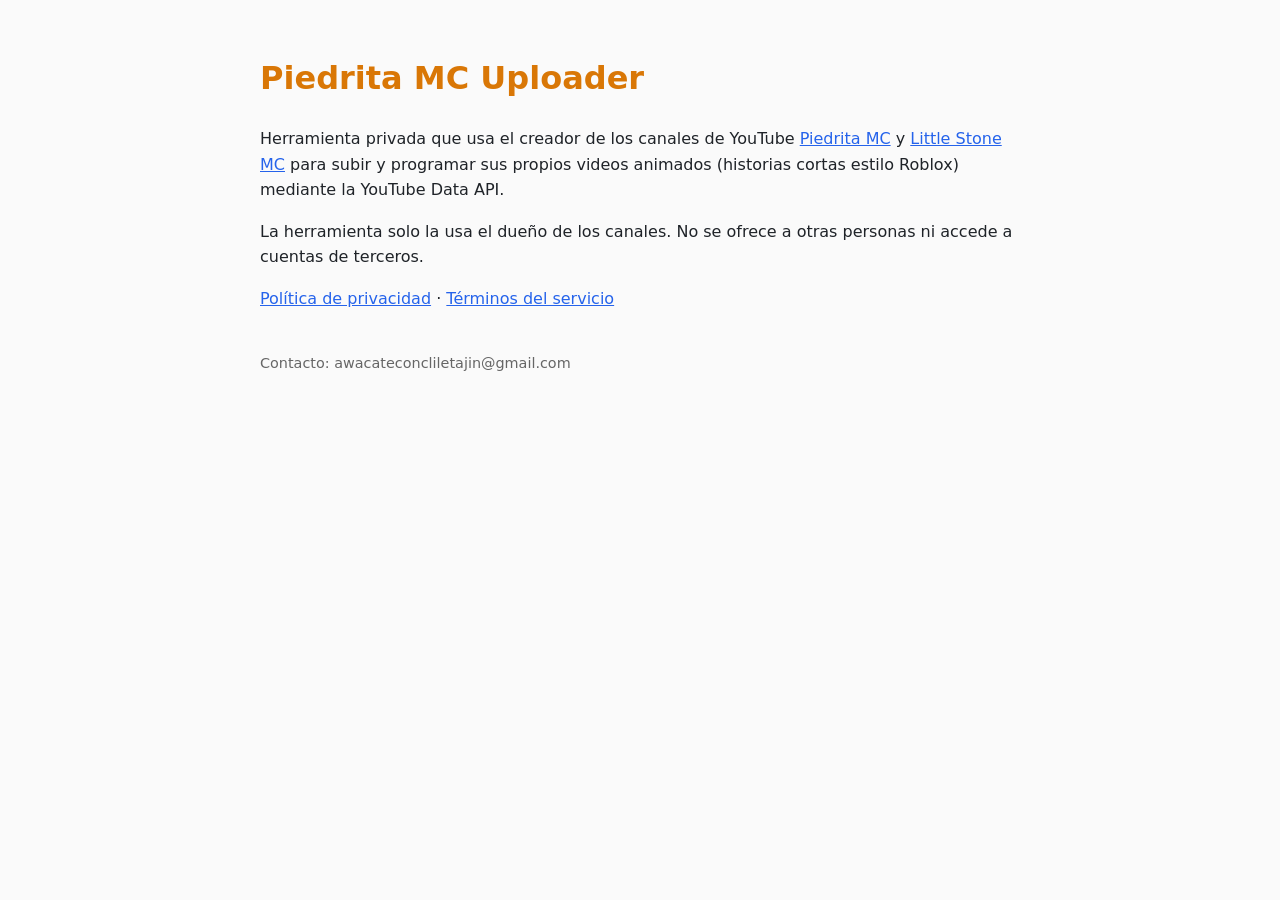
<file: index.html>
<!doctype html><html lang="es"><head><meta charset="utf-8"><meta name="viewport" content="width=device-width,initial-scale=1">
<title>Piedrita MC Uploader</title><link rel="stylesheet" href="estilo.css"></head><body>
<h1>Piedrita MC Uploader</h1>
<p>Herramienta privada que usa el creador de los canales de YouTube <a href="https://www.youtube.com/@PIEDRITAMC">Piedrita MC</a> y <a href="https://www.youtube.com/@LittleStoneMC">Little Stone MC</a> para subir y programar sus propios videos animados (historias cortas estilo Roblox) mediante la YouTube Data API.</p>
<p>La herramienta solo la usa el dueño de los canales. No se ofrece a otras personas ni accede a cuentas de terceros.</p>
<p><a href="privacidad.html">Política de privacidad</a> · <a href="terminos.html">Términos del servicio</a></p>
<footer>Contacto: awacateconcliletajin@gmail.com</footer></body></html>
</file>
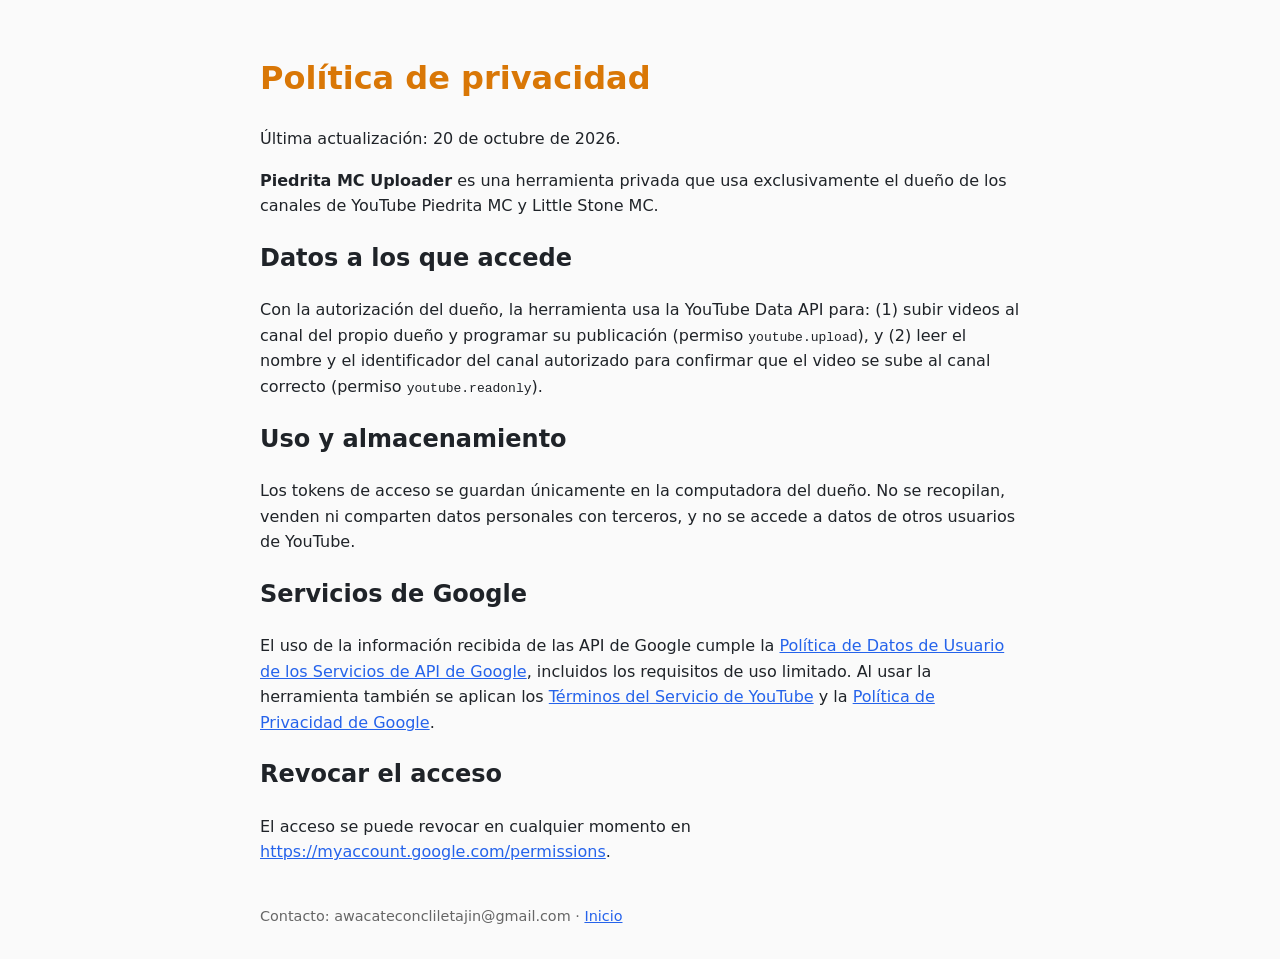
<file: privacidad.html>
<!doctype html><html lang="es"><head><meta charset="utf-8"><meta name="viewport" content="width=device-width,initial-scale=1">
<title>Política de privacidad – Piedrita MC Uploader</title><link rel="stylesheet" href="estilo.css"></head><body>
<h1>Política de privacidad</h1>
<p>Última actualización: 20 de octubre de 2026.</p>
<p><b>Piedrita MC Uploader</b> es una herramienta privada que usa exclusivamente el dueño de los canales de YouTube Piedrita MC y Little Stone MC.</p>
<h2>Datos a los que accede</h2>
<p>Con la autorización del dueño, la herramienta usa la YouTube Data API para: (1) subir videos al canal del propio dueño y programar su publicación (permiso <code>youtube.upload</code>), y (2) leer el nombre y el identificador del canal autorizado para confirmar que el video se sube al canal correcto (permiso <code>youtube.readonly</code>).</p>
<h2>Uso y almacenamiento</h2>
<p>Los tokens de acceso se guardan únicamente en la computadora del dueño. No se recopilan, venden ni comparten datos personales con terceros, y no se accede a datos de otros usuarios de YouTube.</p>
<h2>Servicios de Google</h2>
<p>El uso de la información recibida de las API de Google cumple la <a href="https://developers.google.com/terms/api-services-user-data-policy">Política de Datos de Usuario de los Servicios de API de Google</a>, incluidos los requisitos de uso limitado. Al usar la herramienta también se aplican los <a href="https://www.youtube.com/t/terms">Términos del Servicio de YouTube</a> y la <a href="https://policies.google.com/privacy">Política de Privacidad de Google</a>.</p>
<h2>Revocar el acceso</h2>
<p>El acceso se puede revocar en cualquier momento en <a href="https://myaccount.google.com/permissions">https://myaccount.google.com/permissions</a>.</p>
<footer>Contacto: awacateconcliletajin@gmail.com · <a href="index.html">Inicio</a></footer></body></html>
</file>
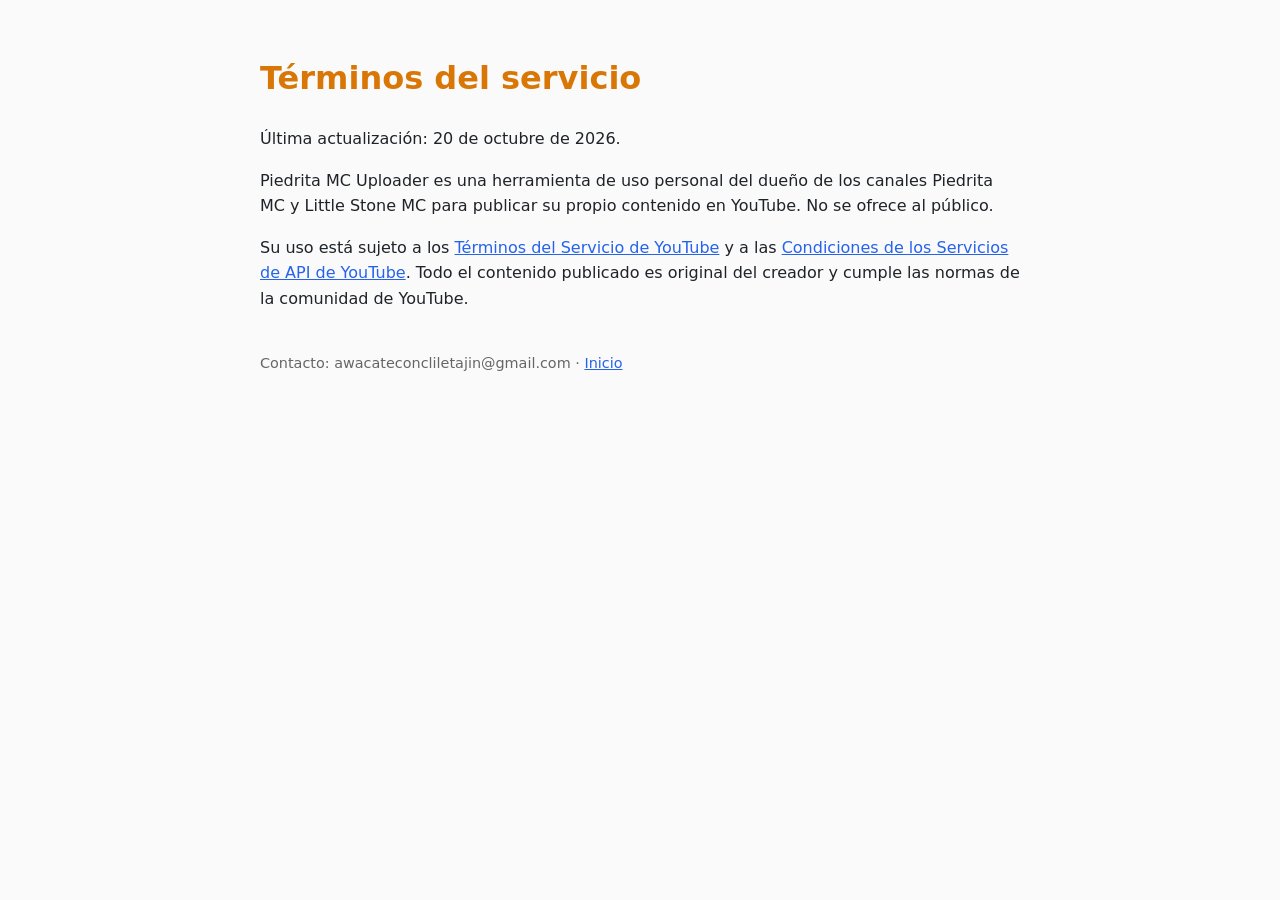
<file: terminos.html>
<!doctype html><html lang="es"><head><meta charset="utf-8"><meta name="viewport" content="width=device-width,initial-scale=1">
<title>Términos del servicio – Piedrita MC Uploader</title><link rel="stylesheet" href="estilo.css"></head><body>
<h1>Términos del servicio</h1>
<p>Última actualización: 20 de octubre de 2026.</p>
<p>Piedrita MC Uploader es una herramienta de uso personal del dueño de los canales Piedrita MC y Little Stone MC para publicar su propio contenido en YouTube. No se ofrece al público.</p>
<p>Su uso está sujeto a los <a href="https://www.youtube.com/t/terms">Términos del Servicio de YouTube</a> y a las <a href="https://developers.google.com/youtube/terms/api-services-terms-of-service">Condiciones de los Servicios de API de YouTube</a>. Todo el contenido publicado es original del creador y cumple las normas de la comunidad de YouTube.</p>
<footer>Contacto: awacateconcliletajin@gmail.com · <a href="index.html">Inicio</a></footer></body></html>
</file>
<file: estilo.css>
body{font-family:system-ui,Segoe UI,Arial,sans-serif;max-width:760px;margin:0 auto;padding:32px 20px;line-height:1.6;color:#1f2328;background:#fafafa}
h1{color:#d97706}a{color:#2563eb}footer{margin-top:40px;font-size:.9em;color:#666}
</file>
